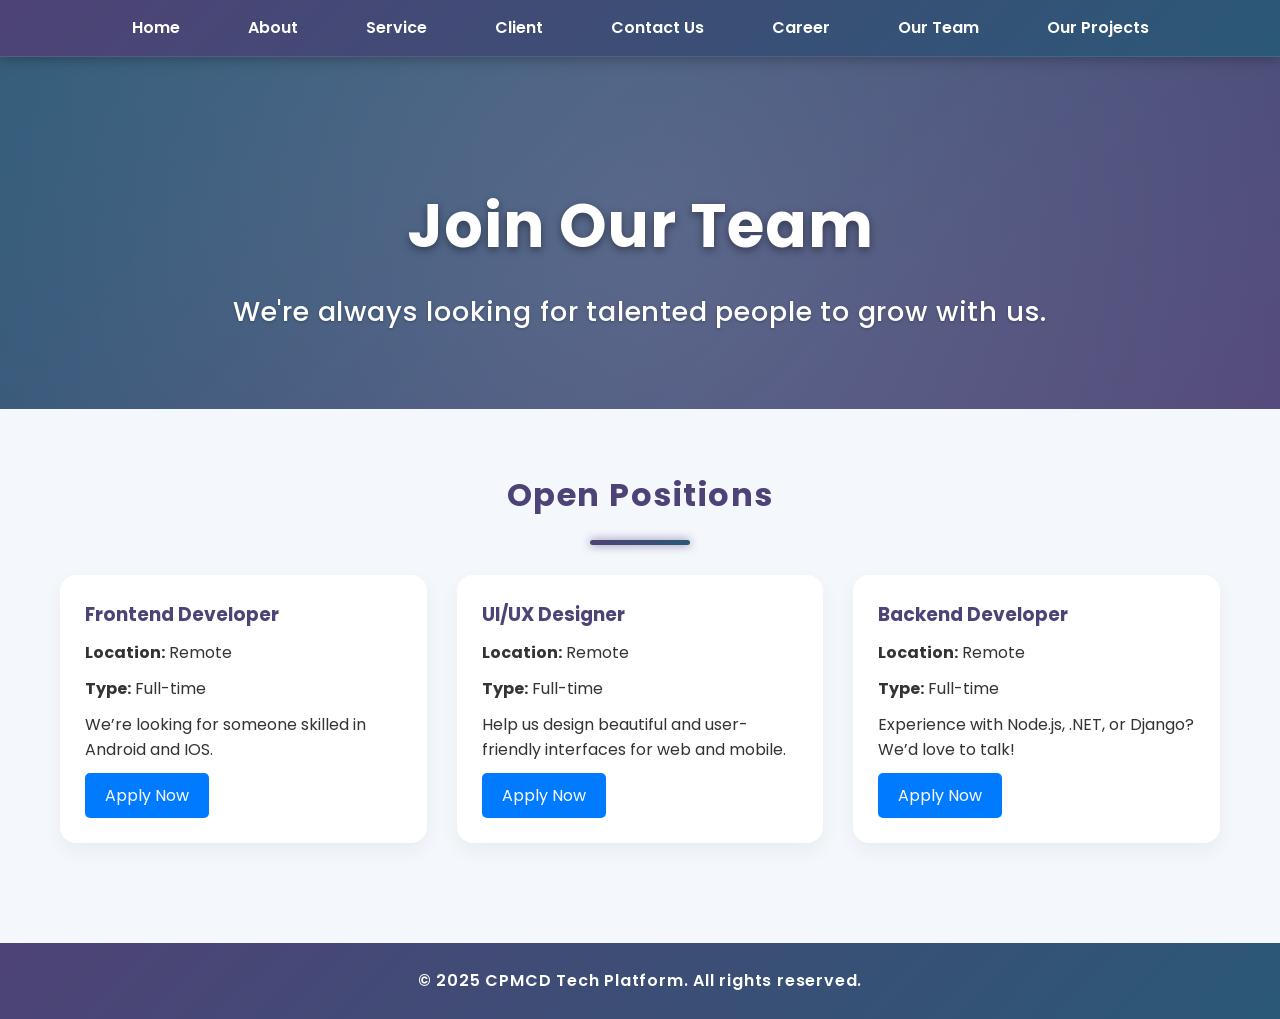
<file: career.html>
<!doctype html>
<html lang="en">

<head>
  <meta charset="UTF-8" />
  <meta name="viewport" content="width=device-width, initial-scale=1.0" />
  <title>Career Page</title>
  <link rel="icon" type="image/x-icon"
    href="https://media.licdn.com/dms/image/v2/D4E0BAQFKHtJ2ftBh6g/company-logo_400_400/company-logo_400_400/0/1721794310336/cpmcd_platform_technology_logo?e=2147483647&v=beta&t=9r1F8eCsjUid0Vyh_4Xl4l8Rt_daRUQAMwIENLAMIPk">

  <link href="https://fonts.googleapis.com/css2?family=Poppins:wght@400;600&display=swap" rel="stylesheet" />
  <link rel="stylesheet" href="https://cdnjs.cloudflare.com/ajax/libs/animate.css/4.1.1/animate.min.css" />
  <link rel="stylesheet" href="https://cdnjs.cloudflare.com/ajax/libs/font-awesome/6.0.0-beta3/css/all.min.css" />
  <link rel="stylesheet" href="css/client.css" />
  <link rel="stylesheet" href="css/style.css" />
  <link rel="stylesheet" href="css/career.css" />

  <style>
    .general-apply {
      display: none;
      margin-top: 30px;
    }

    .general-apply.active {
      display: block;
    }

    .btn {
      background-color: #007bff;
      color: white;
      padding: 10px 20px;
      border: none;
      text-decoration: none;
      border-radius: 5px;
      cursor: pointer;
    }

    .btn:hover {
      background-color: #0056b3;
    }
  </style>
</head>

<body oncontextmenu="return false;">
  <nav aria-label="Primary navigation">
    <ul>
      <li><a href="index.html" aria-current="page">Home</a></li>
      <li><a href="about.html">About</a></li>
      <li><a href="services.html">Service</a></li>
      <li><a href="client.html">Client</a></li>
      <li><a href="contact.html">Contact Us</a></li>
      <li><a href="career.html">Career</a></li>
      <li><a href="outteam.html">Our Team</a></li>
      <li><a href="project.html">Our Projects</a></li>

    </ul>
  </nav>

  <header id="home" role="banner">
    <h1 class="animate__animated animate__bounceInDown">Join Our Team</h1>
    <p class="animate__animated animate__fadeInUp">We're always looking for talented people to grow with us.</p>
  </header>

  <section class="career container">
    <h2 class="section-title">Open Positions</h2>

    <div class="job-listing">
      <div class="job-card">
        <h3>Frontend Developer</h3>
        <p><strong>Location:</strong> Remote</p>
        <p><strong>Type:</strong> Full-time</p>
        <p>We’re looking for someone skilled in Android and IOS.</p>
        <a href="#apply" class="btn" onclick="showApplicationForm()">Apply Now</a>
      </div>

      <div class="job-card">
        <h3>UI/UX Designer</h3>
        <p><strong>Location:</strong> Remote</p>
        <p><strong>Type:</strong> Full-time</p>
        <p>Help us design beautiful and user-friendly interfaces for web and mobile.</p>
        <a href="#apply" class="btn" onclick="showApplicationForm()">Apply Now</a>
      </div>

      <div class="job-card">
        <h3>Backend Developer</h3>
        <p><strong>Location:</strong> Remote</p>
        <p><strong>Type:</strong> Full-time</p>
        <p>Experience with Node.js, .NET, or Django? We’d love to talk!</p>
        <a href="#apply" class="btn" onclick="showApplicationForm()">Apply Now</a>
      </div>
    </div>

    <div class="general-apply" id="apply">
      <h2>Didn't find your role?</h2>
      <p>We're always excited to meet new talent. Send us your resume!</p>

      <form onsubmit="redirectToGoogleForm(event)">
        <!-- You can enable these fields if you want to collect user input locally
        <input type="text" name="name" placeholder="Your Name" required />
        <input type="email" name="email" placeholder="Your Email" required />
        <textarea name="message" placeholder="Tell us why you'd be a great fit..." required></textarea> -->
        <button type="submit" class="btn">Process Application</button>
      </form>
    </div>
  </section>

  <footer>&copy; 2025 CPMCD Tech Platform. All rights reserved.</footer>

  <script>
    function showApplicationForm() {
      const formSection = document.getElementById("apply");
      formSection.classList.add("active");
      formSection.scrollIntoView({ behavior: "smooth" });
    }

    function redirectToGoogleForm(event) {
      event.preventDefault();
      window.location.href = "https://forms.gle/CaBbnce88KmYjW5A6";
    }


    document.addEventListener('contextmenu', function (e) {
      e.preventDefault();
    });

    document.onkeydown = function (e) {
      // F12
      if (e.keyCode === 123) {
        return false;
      }
      // Ctrl+Shift+I
      if (e.ctrlKey && e.shiftKey && e.keyCode === 73) {
        return false;
      }
      // Ctrl+Shift+J
      if (e.ctrlKey && e.shiftKey && e.keyCode === 74) {
        return false;
      }
      // Ctrl+U (view source)
      if (e.ctrlKey && e.keyCode === 85) {
        return false;
      }
    };


  </script>
</body>

</html>
</file>
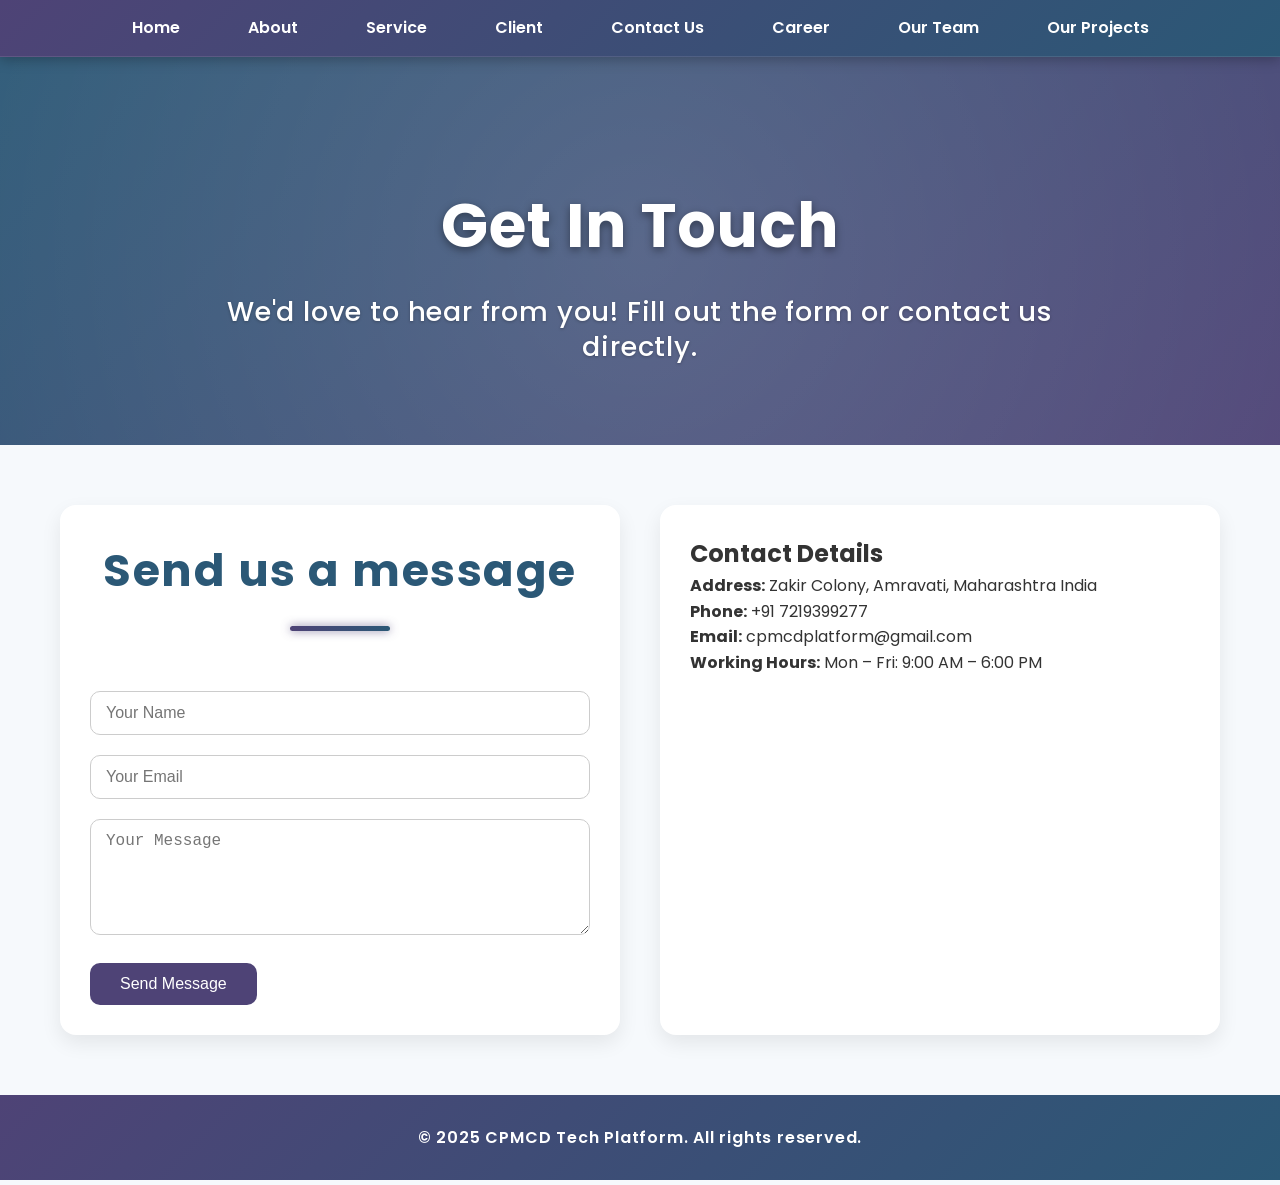
<file: contact.html>
<!doctype html>
<html lang="en">

<head>
  <meta charset="UTF-8" />
  <meta name="viewport" content="width=device-width, initial-scale=1.0" />
  <title>Contact Us</title>
  <link rel="icon" type="image/x-icon"
    href="https://media.licdn.com/dms/image/v2/D4E0BAQFKHtJ2ftBh6g/company-logo_400_400/company-logo_400_400/0/1721794310336/cpmcd_platform_technology_logo?e=2147483647&v=beta&t=9r1F8eCsjUid0Vyh_4Xl4l8Rt_daRUQAMwIENLAMIPk">
  <link href="https://fonts.googleapis.com/css2?family=Poppins:wght@400;600&display=swap" rel="stylesheet" />

  <link rel="stylesheet" href="https://cdnjs.cloudflare.com/ajax/libs/animate.css/4.1.1/animate.min.css" />

  <link rel="stylesheet" href="https://cdnjs.cloudflare.com/ajax/libs/font-awesome/6.0.0-beta3/css/all.min.css" />

  <link rel="stylesheet" href="css/client.css" />
  <link rel="stylesheet" href="css/style.css" />
  <link rel="stylesheet" href="css/contact.css" />
</head>

<body oncontextmenu="return false;">
  <nav aria-label="Primary navigation">
    <ul>
      <li><a href="index.html" aria-current="page">Home</a></li>
      <li><a href="about.html">About</a></li>
      <li><a href="services.html">Service</a></li>
      <li><a href="client.html">Client</a></li>
      <li><a href="contact.html">Contact Us</a></li>
      <li><a href="career.html">Career</a></li>
      <li><a href="outteam.html">Our Team</a></li>
      <li><a href="project.html">Our Projects</a></li>

    </ul>
  </nav>

  <header id="home" role="banner">
    <h1 class="animate__animated animate__bounceInDown">Get In Touch</h1>
    <p class="animate__animated animate__fadeInUp">
      We'd love to hear from you! Fill out the form or contact us directly.
    </p>
  </header>

  <section class="contact container">
    <div class="contact-wrapper">
      <!-- Contact Form -->
      <div class="contact-form">
        <h2 class="section-title">Send us a message</h2>
        <form action="#" method="POST" id="contact-form">
          <div class="form-group">
            <input type="text" name="name" placeholder="Your Name" required />
          </div>
          <div class="form-group">
            <input type="email" name="email" placeholder="Your Email" required />
          </div>
          <div class="form-group">
            <textarea name="message" rows="5" placeholder="Your Message" required></textarea>
          </div>
          <button type="submit" class="btn">Send Message</button>
        </form>
      </div>

      <!-- Contact Info -->
      <div class="contact-info">
        <h2>Contact Details</h2>
        <p><strong>Address:</strong> Zakir Colony, Amravati, Maharashtra India</p>
        <p><strong>Phone:</strong> +91 7219399277</p>
        <p><strong>Email:</strong> cpmcdplatform@gmail.com</p>
        <p><strong>Working Hours:</strong> Mon – Fri: 9:00 AM – 6:00 PM</p>
      </div>
    </div>
  </section>

  <!-- FOOTER -->
  <footer>&copy; 2025 CPMCD Tech Platform. All rights reserved.</footer>

  <script>
    document.addEventListener('contextmenu', function (e) {
      e.preventDefault();
    });

    document.onkeydown = function (e) {
      // F12
      if (e.keyCode === 123) {
        return false;
      }
      // Ctrl+Shift+I
      if (e.ctrlKey && e.shiftKey && e.keyCode === 73) {
        return false;
      }
      // Ctrl+Shift+J
      if (e.ctrlKey && e.shiftKey && e.keyCode === 74) {
        return false;
      }
      // Ctrl+U (view source)
      if (e.ctrlKey && e.keyCode === 85) {
        return false;
      }
    };

  </script>

  <script type="text/javascript" src="https://cdn.emailjs.com/dist/email.min.js"></script>
  <script type="text/javascript">
    (function () {
      emailjs.init("c0iFJgRQ2n9bSY6VX"); // Replace with your public key
    })();
  </script>

  <script>
    document.getElementById("contact-form").addEventListener("submit", function (e) {
      e.preventDefault();

      emailjs.sendForm("service_2zreihf", "template_xt0trl4", this)
        .then(function (response) {
          alert("Message sent successfully!");
        }, function (error) {
          alert("Failed to send message. Please try again.");
          console.log("FAILED", error);
        });
    });
  </script>



</body>

</html>
</file>
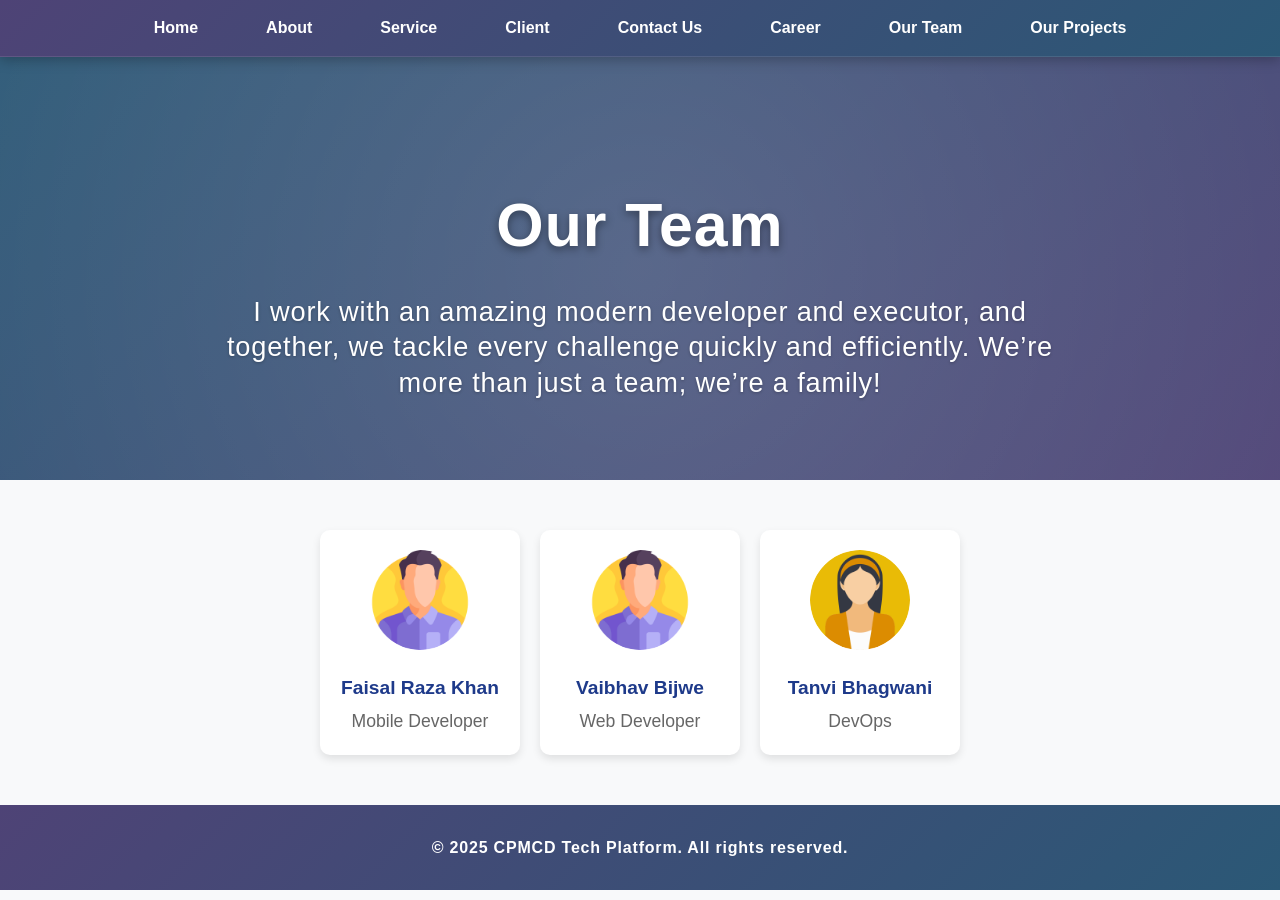
<file: outteam.html>
<!doctype html>
<html lang="en">

<head>
    <meta charset="UTF-8" />
    <meta name="viewport" content="width=device-width, initial-scale=1" />
    <title>CPMCD Tech</title>
    <link rel="icon" type="image/x-icon"
        href="https://media.licdn.com/dms/image/v2/D4E0BAQFKHtJ2ftBh6g/company-logo_400_400/company-logo_400_400/0/1721794310336/cpmcd_platform_technology_logo?e=2147483647&v=beta&t=9r1F8eCsjUid0Vyh_4Xl4l8Rt_daRUQAMwIENLAMIPk">
    <link rel="stylesheet" href="https://cdnjs.cloudflare.com/ajax/libs/animate.css/4.1.1/animate.min.css" />
    <link rel="stylesheet" href="https://cdnjs.cloudflare.com/ajax/libs/font-awesome/6.0.0-beta3/css/all.min.css" />

    <link rel="stylesheet" href="css/style.css" />

    <style>
        .card-container {
            display: flex;
            margin: 50px 0px 50px 0px;
            gap: 20px;
            flex-wrap: wrap;
            justify-content: center;
        }

        .card {
            background-color: white;
            border-radius: 10px;
            box-shadow: 0 4px 8px rgba(0, 0, 0, 0.1);
            width: 200px;
            padding: 20px;
            text-align: center;
            transition:
                transform 0.3s ease,
                box-shadow 0.3s ease;
        }

        .card:hover {
            transform: scale(1.05);
            box-shadow: 0 8px 16px rgba(0, 0, 0, 0.2);
        }

        .card img {
            width: 100px;
            height: 100px;
            border-radius: 50%;
            object-fit: cover;
            margin-bottom: 15px;
        }

        .card h3 {
            margin: 0;
            font-size: 1.2em;
            color: #1e3a8a;
        }

        .card p {
            margin: 5px 0 0;
            color: #666;
        }
    </style>
</head>

<body oncontextmenu="return false;">
    <nav aria-label="Primary navigation">
        <ul>
            <li><a href="index.html" aria-current="page">Home</a></li>
            <li><a href="about.html">About</a></li>
            <li><a href="services.html">Service</a></li>
            <li><a href="client.html">Client</a></li>
            <li><a href="contact.html">Contact Us</a></li>
            <li><a href="career.html">Career</a></li>
            <li><a href="outteam.html">Our Team</a></li>
            <li><a href="project.html">Our Projects</a></li>

        </ul>
    </nav>

    <header id="home" role="banner">
        <h1 class="animate__animated animate__bounceInDown">Our Team</h1>
        <p class="animate__animated animate__fadeInUp">
            I work with an amazing modern developer and executor, and together, we tackle every challenge quickly
            and efficiently. We’re more than just a team; we’re a family!
        </p>
    </header>

    <main>
        <div class="card-container">
            <div class="card">
                <img src="img/men.png" alt="Profile" />
                <h3>Faisal Raza Khan</h3>
                <p>Mobile Developer</p>
            </div>
            <div class="card">
                <img src="img/men.png" alt="Profile" />
                <h3>Vaibhav Bijwe</h3>
                <p>Web Developer</p>
            </div>

            <div class="card">
                <img src="img/girl.png" alt="Profile" />
                <h3>Tanvi Bhagwani</h3>
                <p>DevOps</p>
            </div>
        </div>
    </main>

    <footer>&copy; 2025 CPMCD Tech Platform. All rights reserved.</footer>

    <script>
        document.addEventListener('contextmenu', function (e) {
            e.preventDefault();
        });

        document.onkeydown = function (e) {
            // F12
            if (e.keyCode === 123) {
                return false;
            }
            // Ctrl+Shift+I
            if (e.ctrlKey && e.shiftKey && e.keyCode === 73) {
                return false;
            }
            // Ctrl+Shift+J
            if (e.ctrlKey && e.shiftKey && e.keyCode === 74) {
                return false;
            }
            // Ctrl+U (view source)
            if (e.ctrlKey && e.keyCode === 85) {
                return false;
            }
        };

    </script>
</body>

</html>
</file>
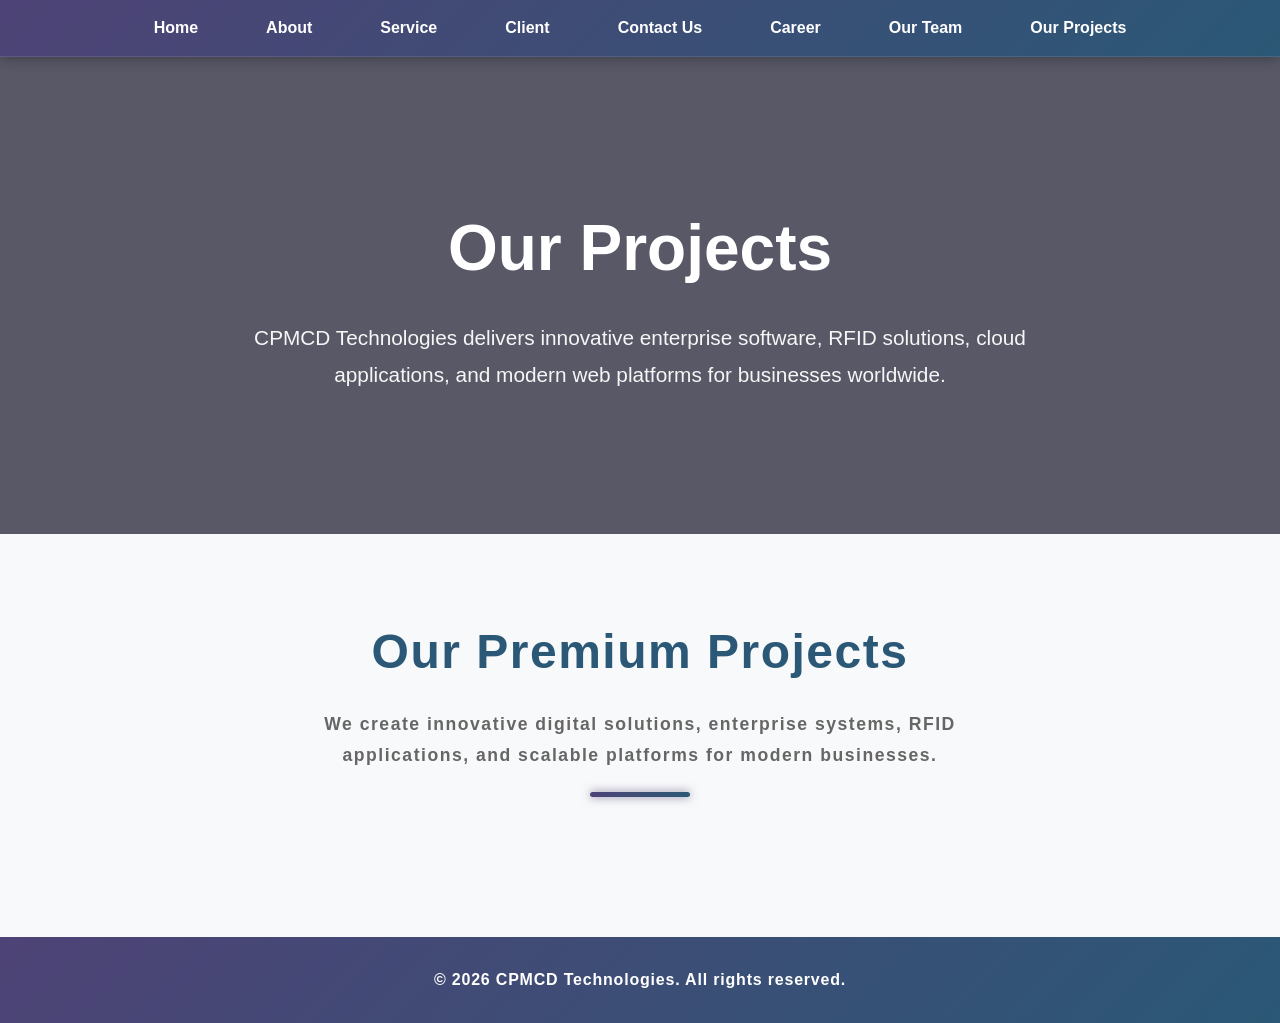
<file: project.html>
<!DOCTYPE html>
<html lang="en">

<head>
    <meta charset="UTF-8" />
    <meta name="viewport" content="width=device-width, initial-scale=1.0" />
    <title>Our Projects - CPMCD Technologies</title>

    <!-- Google Fonts -->
    <link href="https://fonts.googleapis.com/css2?family=Poppins:wght@300;400;500;600;700&display=swap"
        rel="stylesheet" />

    <!-- Font Awesome -->
    <link rel="stylesheet" href="https://cdnjs.cloudflare.com/ajax/libs/font-awesome/6.0.0-beta3/css/all.min.css" />

    <!-- Animate CSS -->
    <link rel="stylesheet" href="https://cdnjs.cloudflare.com/ajax/libs/animate.css/4.1.1/animate.min.css" />

    <!-- External CSS -->
    <link rel="stylesheet" href="css/project.css" />
    <link rel="stylesheet" href="css/style.css" />


</head>

<body>

    <!-- NAVBAR -->

    <nav aria-label="Primary navigation">
        <ul>
            <li><a href="index.html">Home</a></li>
            <li><a href="about.html">About</a></li>
            <li><a href="services.html">Service</a></li>
            <li><a href="client.html">Client</a></li>
            <li><a href="contact.html">Contact Us</a></li>
            <li><a href="career.html">Career</a></li>
            <li><a href="outteam.html">Our Team</a></li>
            <li><a href="project.html" class="active">Our Projects</a></li>
        </ul>
    </nav>

    <!-- HERO SECTION -->

    <section class="hero">

        <h1 class="animate__animated animate__fadeInDown">
            Our Projects
        </h1>

        <p class="animate__animated animate__fadeInUp">
            CPMCD Technologies delivers innovative enterprise software,
            RFID solutions, cloud applications, and modern web platforms
            for businesses worldwide.
        </p>

    </section>

    <!-- PROJECTS -->
    <section class="projects-section">

        <div class="section-title">

            <h2>Our Premium Projects</h2>

            <p>
                We create innovative digital solutions, enterprise systems,
                RFID applications, and scalable platforms for modern businesses.
            </p>

        </div>

        <div class="projects-grid">

            <!-- PROJECT 1 -->
<!-- 
            <div class="project-card animate__animated animate__fadeInUp">

                <div class="project-image">

                    <img src="https://images.unsplash.com/photo-1551434678-e076c223a692" alt="ERP Project">

                    <div class="project-overlay"></div>

                    <div class="project-icon">
                        <i class="fas fa-laptop-code"></i>
                    </div>

                </div>

                <div class="project-content">

                    <h3>Enterprise ERP System</h3>

                    <p>
                        Advanced ERP platform for supplier management,
                        inventory control, finance automation,
                        and business analytics.
                    </p>

                    <div class="project-tech">
                        <span>.NET</span>
                        <span>SQL Server</span>
                        <span>Azure</span>
                        <span>REST API</span>
                    </div>

                    <a href="#" class="project-btn">
                        View Project
                        <i class="fas fa-arrow-right"></i>
                    </a>

                </div>

            </div> -->

            <!-- PROJECT 2 -->

            <!-- <div class="project-card animate__animated animate__fadeInUp">

                <div class="project-image">

                    <img src="https://images.unsplash.com/photo-1516321318423-f06f85e504b3" alt="RFID Project">

                    <div class="project-overlay"></div>

                    <div class="project-icon">
                        <i class="fas fa-microchip"></i>
                    </div>

                </div>

                <div class="project-content">

                    <h3>RFID Tracking Solution</h3>

                    <p>
                        Smart RFID and barcode scanning system
                        for warehouse, logistics, and manufacturing operations.
                    </p>

                    <div class="project-tech">
                        <span>MAUI</span>
                        <span>Android</span>
                        <span>RFID</span>
                        <span>SQLite</span>
                    </div>

                    <a href="#" class="project-btn">
                        View Project
                        <i class="fas fa-arrow-right"></i>
                    </a>

                </div>

            </div> -->

            <!-- PROJECT 3 -->

            <!-- <div class="project-card animate__animated animate__fadeInUp">

                <div class="project-image">

                    <img src="https://images.unsplash.com/photo-1460925895917-afdab827c52f" alt="Web Portal">

                    <div class="project-overlay"></div>

                    <div class="project-icon">
                        <i class="fas fa-globe"></i>
                    </div>

                </div>

                <div class="project-content">

                    <h3>Business Web Portal</h3>

                    <p>
                        Responsive web application with dashboards,
                        client management, analytics,
                        and cloud integration.
                    </p>

                    <div class="project-tech">
                        <span>React</span>
                        <span>JavaScript</span>
                        <span>Bootstrap</span>
                        <span>API</span>
                    </div>

                    <a href="#" class="project-btn">
                        View Project
                        <i class="fas fa-arrow-right"></i>
                    </a>

                </div>

            </div> -->

        </div>

    </section>


    <!-- FOOTER -->

    <footer>
        &copy; 2026 CPMCD Technologies. All rights reserved.
    </footer>

</body>

</html>
</file>
<file: css/client.css>
/* RESET & BASE */
* {
  margin: 0;
  padding: 0;
  box-sizing: border-box;
}

body {
  font-family: 'Poppins', sans-serif;
  color: #333;
  background-color: #f9f9f9;
  scroll-behavior: smooth;
}

img {
  max-width: 100%;
  height: auto;
}

.container {
  max-width: 1200px;
  margin: auto;
  padding: 60px 25px;
}

.section-title {
  text-align: center;
  font-size: 2.5rem;
  margin-bottom: 50px;
  color: #2b5876;
  position: relative;
}

.section-title::after {
  content: "";
  display: block;
  width: 80px;
  height: 4px;
  background: linear-gradient(to right, #4e4376, #2b5876);
  margin: 16px auto 0;
  border-radius: 2px;
}

/* HERO */
.client-hero {
  background: linear-gradient(135deg, #4e4376, #2b5876);
  color: white;
  padding: 120px 20px 90px;
  text-align: center;
  position: relative;
  overflow: hidden;
}

.client-hero::before {
  content: "";
  position: absolute;
  top: -50%;
  left: -50%;
  width: 200%;
  height: 200%;
  background: radial-gradient(circle at center, rgba(255, 255, 255, 0.1), transparent 70%);
  animation: rotateBG 18s linear infinite;
  z-index: 0;
}

.hero-content {
  position: relative;
  z-index: 1;
}

.client-hero h1 {
  font-size: 3rem;
  font-weight: 700;
  animation: fadeInDown 1.2s ease;
}

.client-hero p {
  font-size: 1.3rem;
  margin-top: 15px;
  max-width: 700px;
  margin-left: auto;
  margin-right: auto;
  animation: fadeInUp 1.5s ease;
}

/* CLIENT GRID */
.client-grid {
  display: grid;
  grid-template-columns: repeat(auto-fit, minmax(220px, 1fr));
  gap: 40px;
  margin-top: 30px;
}

.client-card {
  background: white;
  padding: 25px;
  border-radius: 20px;
  text-align: center;
  box-shadow: 0 12px 30px rgba(0, 0, 0, 0.08);
  transition: transform 0.4s ease, box-shadow 0.4s ease;
  animation: fadeIn 1s ease-in;
}

.client-card:hover {
  transform: translateY(-10px);
  box-shadow: 0 20px 60px rgba(0, 0, 0, 0.15);
}

.client-card img {
  height: 60px;
  margin-bottom: 15px;
}

.client-card p {
  font-weight: 600;
  color: #4e4376;
  font-size: 1.1rem;
}

/* FOOTER */
footer {
  text-align: center;
  background: #4e4376;
  color: white;
  padding: 25px;
  font-weight: 500;
}

/* ANIMATIONS */
@keyframes fadeInDown {
  from {
    opacity: 0;
    transform: translateY(-30px);
  }

  to {
    opacity: 1;
    transform: translateY(0);
  }
}

@keyframes fadeInUp {
  from {
    opacity: 0;
    transform: translateY(30px);
  }

  to {
    opacity: 1;
    transform: translateY(0);
  }
}

@keyframes rotateBG {
  from {
    transform: rotate(0);
  }

  to {
    transform: rotate(360deg);
  }
}
</file>
<file: css/style.css>
/* Reset and base */
*,
*::before,
*::after {
  margin: 0;
  padding: 0;
  box-sizing: border-box;
}

body {
  font-family: 'Segoe UI', Tahoma, Geneva, Verdana, sans-serif;
  background: #f8f9fa;
  color: #333;
  line-height: 1.6;
  overflow-x: hidden;
  min-height: 100vh;
  scroll-behavior: smooth;
  -webkit-font-smoothing: antialiased;
  -moz-osx-font-smoothing: grayscale;
}

a {
  text-decoration: none;
  color: inherit;
}

/* HEADER */
header {
  background: linear-gradient(135deg, #2b5876, #4e4376);
  color: white;
  padding: 120px 20px 80px;
  text-align: center;
  position: relative;
  overflow: hidden;
  animation: fadeIn 1.8s ease-in-out;
}

header::before {
  content: "";
  position: absolute;
  top: -50%;
  left: -50%;
  width: 200%;
  height: 200%;
  background: radial-gradient(circle at center, rgba(255 255 255 / 0.15), transparent 70%);
  animation: rotateBG 20s linear infinite;
  z-index: 0;
  pointer-events: none;
}

@keyframes rotateBG {
  from {
    transform: rotate(0deg);
  }

  to {
    transform: rotate(360deg);
  }
}

header h1 {
  font-size: 3.8rem;
  margin-bottom: 20px;
  animation: bounceInDown 1.2s;
  text-shadow: 0 3px 8px rgba(0, 0, 0, 0.4);
  position: relative;
  z-index: 1;
  font-weight: 700;
  letter-spacing: 1px;
}

header p {
  font-size: 1.7rem;
  max-width: 850px;
  margin: 0 auto;
  animation: fadeInUp 1.5s;
  position: relative;
  z-index: 1;
  font-weight: 500;
  letter-spacing: 0.03em;
  line-height: 1.3;
  text-shadow: 0 1px 3px rgba(0, 0, 0, 0.25);
}

/* NAVIGATION */
nav {
  background: linear-gradient(135deg, #4e4376, #2b5876);
  padding: 15px 0;
  position: sticky;
  top: 0;
  z-index: 1100;
  animation: slideInDown 0.8s ease forwards;
  backdrop-filter: saturate(180%) blur(10px);
  box-shadow: 0 3px 12px rgba(0, 0, 0, 0.25);
  border-bottom: 1px solid rgba(255, 255, 255, 0.1);
}

nav ul {
  display: flex;
  flex-wrap: wrap;
  justify-content: center;
  list-style: none;
  gap: 20px;
  max-width: 1200px;
  margin: auto;
  padding: 0 15px;
}

nav a {
  color: white;
  font-weight: 600;
  padding: 10px 24px;
  border-radius: 30px;
  position: relative;
  transition: background-color 0.4s ease, transform 0.3s ease;
  font-size: 1rem;
  user-select: none;
}

nav a::before {
  content: '';
  position: absolute;
  top: 50%;
  left: 50%;
  width: 0;
  height: 100%;
  background: rgba(255, 255, 255, 0.15);
  border-radius: 30px;
  transform: translate(-50%, -50%);
  transition: width 0.4s ease;
  z-index: -1;
}

nav a:hover,
nav a:focus {
  background-color: rgba(255, 255, 255, 0.15);
  transform: scale(1.1);
  outline: none;
}

nav a:hover::before,
nav a:focus::before {
  width: 110%;
}

/* CONTAINER */
.container {
  max-width: 1200px;
  margin: auto;
  padding: 60px 25px;
  animation: fadeInUp 1s ease forwards;
}

/* SECTION TITLE */
.section-title {
  text-align: center;
  font-size: 2.8rem;
  margin-bottom: 60px;
  color: #2b5876;
  position: relative;
  font-weight: 700;
  letter-spacing: 1.5px;
}

.section-title::after {
  content: "";
  width: 100px;
  height: 5px;
  background: linear-gradient(to right, #4e4376, #2b5876);
  display: block;
  margin: 20px auto 0;
  border-radius: 3px;
  box-shadow: 0 0 10px rgba(78, 67, 118, 0.7);
}

/* ABOUT TEXT */
#about p {
  max-width: 900px;
  margin: auto;
  font-size: 1.15rem;
  line-height: 1.7;
  color: #444;
  font-weight: 500;
  letter-spacing: 0.02em;
}

/* COUNTER SECTION */
.counter-section {
  background: linear-gradient(135deg, #4e4376, #2b5876);
  color: white;
  padding: 110px 20px 100px;
  text-align: center;
  position: relative;
  overflow: hidden;
  box-shadow: inset 0 0 80px rgba(0, 0, 0, 0.3);
}

.counter-section::before {
  content: "";
  position: absolute;
  top: 0;
  left: 0;
  width: 100%;
  height: 100%;
  background: url('https://www.transparenttextures.com/patterns/diagonal-striped-brick.png');
  opacity: 0.08;
  pointer-events: none;
}

.counter-grid {
  display: grid;
  grid-template-columns: repeat(auto-fit, minmax(200px, 1fr));
  gap: 50px;
  max-width: 960px;
  margin: 0 auto;
  position: relative;
  z-index: 1;
}

.counter-item {
  padding: 45px 25px;
  background: rgba(255, 255, 255, 0.15);
  border-radius: 20px;
  backdrop-filter: blur(8px);
  box-shadow: 0 10px 30px rgba(0, 0, 0, 0.12);
  border: 1px solid rgba(255, 255, 255, 0.2);
  transition: all 0.35s ease;
  cursor: default;
}

.counter-item:hover {
  background: rgba(255, 255, 255, 0.25);
  box-shadow: 0 15px 45px rgba(0, 0, 0, 0.25);
  transform: translateY(-12px);
}

.counter {
  font-size: 4rem;
  font-weight: 900;
  margin-bottom: 12px;
  color: #fff;
  text-shadow: 0 3px 10px rgba(0, 0, 0, 0.3);
  letter-spacing: 2px;
}

.counter-label {
  font-size: 1.4rem;
  font-weight: 600;
  text-transform: uppercase;
  opacity: 0.85;
  letter-spacing: 0.1em;
  user-select: none;
}

/* CARDS */
.cards {
  display: grid;
  grid-template-columns: repeat(auto-fit, minmax(280px, 1fr));
  gap: 35px;
}

.card {
  background: white;
  border-radius: 20px;
  box-shadow: 0 15px 40px rgba(0, 0, 0, 0.1);
  padding: 35px 30px;
  transition: transform 0.3s ease, box-shadow 0.3s ease;
  cursor: pointer;
  position: relative;
  overflow: hidden;
}

.card:hover {
  transform: translateY(-14px);
  box-shadow: 0 25px 65px rgba(0, 0, 0, 0.2);
}

.card i {
  font-size: 3.8rem;
  color: #4e4376;
  margin-bottom: 22px;
  transition: color 0.3s ease;
}

.card:hover i {
  color: #2b5876;
}

.card h3 {
  font-size: 1.6rem;
  margin-bottom: 15px;
  font-weight: 700;
  color: #2b5876;
}

.card p {
  font-size: 1.1rem;
  line-height: 1.5;
  color: #555;
}

/* TECH LIST */
.tech-list {
  margin-top: 55px;
  display: flex;
  flex-wrap: wrap;
  justify-content: center;
  gap: 30px;
  max-width: 800px;
  margin-left: auto;
  margin-right: auto;
}

.tech-item {
  background: #4e4376;
  padding: 15px 30px;
  border-radius: 30px;
  color: white;
  font-weight: 700;
  letter-spacing: 0.05em;
  font-size: 1.15rem;
  box-shadow: 0 6px 15px rgba(78, 67, 118, 0.4);
  user-select: none;
  cursor: default;
  transition: transform 0.3s ease, box-shadow 0.4s ease;
}

.tech-item:hover {
  transform: scale(1.1);
  box-shadow: 0 15px 40px rgba(78, 67, 118, 0.8);
}

/* FOOTER */
footer {
  text-align: center;
  padding: 30px 15px;
  background: linear-gradient(135deg, #4e4376, #2b5876);
  color: white;
  font-weight: 600;
  letter-spacing: 0.05em;
  font-size: 1rem;
  user-select: none;
}

/* Responsive */
@media (max-width: 768px) {
  header h1 {
    font-size: 3rem;
  }

  header p {
    font-size: 1.25rem;
  }

  .counter {
    font-size: 3rem;
  }

  .counter-label {
    font-size: 1.1rem;
  }
}

/* Animations from Animate.css override */
@keyframes bounceInDown {

  0%,
  60%,
  75%,
  90%,
  100% {
    animation-timing-function: cubic-bezier(0.215, 0.610, 0.355, 1.000);
  }

  0% {
    opacity: 0;
    transform: translate3d(0, -3000px, 0);
  }

  60% {
    opacity: 1;
    transform: translate3d(0, 25px, 0);
  }

  75% {
    transform: translate3d(0, -10px, 0);
  }

  90% {
    transform: translate3d(0, 5px, 0);
  }

  100% {
    transform: none;
  }
}

@keyframes fadeInUp {
  from {
    opacity: 0;
    transform: translate3d(0, 40px, 0);
  }

  to {
    opacity: 1;
    transform: none;
  }
}

@keyframes fadeIn {
  from {
    opacity: 0;
  }

  to {
    opacity: 1;
  }
}

/* ========================= */
/* HEADER IMAGE */
/* ========================= */

.header-image {
  width: 220px;
  height: 220px;
  object-fit: cover;
  border-radius: 50%;
  margin-bottom: 30px;
  position: relative;
  z-index: 1;
  border: 5px solid rgba(255, 255, 255, 0.4);
  box-shadow: 0 10px 30px rgba(0, 0, 0, 0.3);
  transition: all 0.5s ease;
}

.header-image:hover {
  transform: scale(1.08) rotate(5deg);
  box-shadow: 0 15px 40px rgba(0, 0, 0, 0.5);
}

/* ========================= */
/* ABOUT SECTION LAYOUT */
/* ========================= */

.about-content {
  display: flex;
  align-items: center;
  justify-content: center;
  gap: 50px;
  flex-wrap: wrap;
}

.about-image {
  flex: 1;
  min-width: 300px;
}

.about-image img {
  width: 100%;
  max-width: 450px;
  border-radius: 20px;
  display: block;
  margin: auto;

  box-shadow: 0 15px 35px rgba(0, 0, 0, 0.2);

  transition: all .5s ease;
}

.about-image img:hover {
  transform: translateY(-10px) scale(1.03);
  box-shadow: 0 25px 50px rgba(0, 0, 0, 0.3);
}

.about-text {
  flex: 1;
  min-width: 300px;
}

.about-text p {
  font-size: 1.1rem;
  line-height: 1.8;
  color: #444;
}

/* ========================= */
/* IMAGE FLOAT ANIMATION */
/* ========================= */

@keyframes floating {

  0% {
    transform: translateY(0px);
  }

  50% {
    transform: translateY(-10px);
  }

  100% {
    transform: translateY(0px);
  }
}

.about-image img {
  animation: floating 4s ease-in-out infinite;
}

/* ========================= */
/* RESPONSIVE */
/* ========================= */

@media(max-width:768px) {

  .header-image {
    width: 150px;
    height: 150px;
  }

  .about-content {
    flex-direction: column;
    text-align: center;
  }

  .about-image img {
    max-width: 100%;
  }

  .about-text {
    width: 100%;
  }

  .about-text p {
    font-size: 1rem;
  }

}

/* ========================= */
/* PROJECT SECTION */
/* ========================= */

.projects-section {
  padding: 80px 20px;
  background: #f8f9fa;
}

.projects-grid {
  display: grid;
  grid-template-columns: repeat(auto-fit, minmax(320px, 1fr));
  gap: 35px;
  max-width: 1300px;
  margin: auto;
}

.project-card {
  background: white;
  border-radius: 25px;
  overflow: hidden;
  box-shadow: 0 15px 40px rgba(0, 0, 0, 0.1);
  transition: all 0.4s ease;
  position: relative;
}

.project-card:hover {
  transform: translateY(-15px);
  box-shadow: 0 25px 60px rgba(0, 0, 0, 0.2);
}

.project-image {
  width: 100%;
  height: 230px;
  overflow: hidden;
  position: relative;
}

.project-image img {
  width: 100%;
  height: 100%;
  object-fit: cover;
  transition: transform .6s ease;
}

.project-card:hover .project-image img {
  transform: scale(1.1);
}

.project-content {
  padding: 30px;
}

.project-content h3 {
  font-size: 1.7rem;
  color: #2b5876;
  margin-bottom: 15px;
  font-weight: 700;
}

.project-content p {
  color: #555;
  line-height: 1.7;
  margin-bottom: 20px;
  font-size: 1rem;
}

/* TECH TAGS */

.project-tech {
  display: flex;
  flex-wrap: wrap;
  gap: 12px;
  margin-bottom: 25px;
}

.project-tech span {
  background: linear-gradient(135deg, #4e4376, #2b5876);
  color: white;
  padding: 8px 16px;
  border-radius: 30px;
  font-size: .9rem;
  font-weight: 600;
  transition: .3s ease;
}

.project-tech span:hover {
  transform: scale(1.08);
}

/* BUTTON */

.project-btn {
  display: inline-block;
  padding: 12px 24px;
  background: linear-gradient(135deg, #4e4376, #2b5876);
  color: white;
  border-radius: 30px;
  font-weight: 600;
  transition: all .4s ease;
}

.project-btn:hover {
  transform: translateY(-3px);
  box-shadow: 0 10px 25px rgba(43, 88, 118, .4);
}

/* PROJECT ICON */

.project-icon {
  position: absolute;
  top: 18px;
  right: 18px;
  width: 55px;
  height: 55px;
  background: rgba(255, 255, 255, .9);
  border-radius: 50%;
  display: flex;
  align-items: center;
  justify-content: center;
  color: #2b5876;
  font-size: 1.4rem;
  box-shadow: 0 8px 20px rgba(0, 0, 0, .15);
}

/* RESPONSIVE */

@media(max-width:768px) {

  .projects-section {
    padding: 60px 15px;
  }

  .project-content {
    padding: 25px;
  }

  .project-content h3 {
    font-size: 1.4rem;
  }

  .project-content p {
    font-size: .95rem;
  }

}
</file>
<file: css/career.css>
* {
  margin: 0;
  padding: 0;
  box-sizing: border-box;
}

body {
  font-family: 'Poppins', sans-serif;
  background: #f4f7fc;
  color: #333;
  line-height: 1.6;
}

.container {
  max-width: 1200px;
  margin: auto;
  padding: 60px 20px;
}

.career-hero {
  background: linear-gradient(135deg, #00b4db, #0083b0);
  color: white;
  padding: 100px 20px 80px;
  text-align: center;
}

.career-hero h1 {
  font-size: 3rem;
  margin-bottom: 10px;
  animation: fadeInDown 1s ease;
}

.career-hero p {
  font-size: 1.2rem;
  animation: fadeInUp 1.2s ease;
}

.section-title {
  font-size: 2rem;
  margin-bottom: 30px;
  color: #4e4376;
  text-align: center;
}

.job-listing {
  display: flex;
  flex-wrap: wrap;
  gap: 30px;
  justify-content: center;
}

.job-card {
  flex: 1 1 280px;
  background: white;
  border-radius: 16px;
  padding: 25px;
  box-shadow: 0 8px 20px rgba(0, 0, 0, 0.05);
  transition: transform 0.3s ease;
  animation: fadeIn 1s ease;
}

.job-card:hover {
  transform: translateY(-5px);
}

.job-card h3 {
  margin-bottom: 10px;
  color: #4e4376;
}

.job-card p {
  margin-bottom: 10px;
}

.btn {
  display: inline-block;
  background: #4e4376;
  color: white;
  padding: 10px 20px;
  border-radius: 8px;
  text-decoration: none;
  transition: background 0.3s ease;
}

.btn:hover {
  background: #006f8a;
}

.general-apply {
  margin-top: 60px;
  background: white;
  padding: 30px;
  border-radius: 16px;
  box-shadow: 0 8px 20px rgba(0, 0, 0, 0.08);
  animation: fadeIn 1.2s ease;
}

.general-apply h2 {
  margin-bottom: 10px;
  color: #4e4376;
}

.general-apply form {
  margin-top: 20px;
}

.general-apply input,
.general-apply textarea {
  width: 100%;
  padding: 12px;
  margin-bottom: 15px;
  border-radius: 10px;
  border: 1px solid #ccc;
  font-size: 1rem;
}

.general-apply input:focus,
.general-apply textarea:focus {
  outline: none;
  border-color: #00b4db;
}

footer {
  text-align: center;
  padding: 25px;
  background: linear-gradient(135deg, #4e4376, #2b5876);
  color: white;
  margin-top: 40px;
}

/* Animations */
@keyframes fadeInDown {
  from {
    opacity: 0;
    transform: translateY(-20px);
  }

  to {
    opacity: 1;
    transform: translateY(0);
  }
}

@keyframes fadeInUp {
  from {
    opacity: 0;
    transform: translateY(20px);
  }

  to {
    opacity: 1;
    transform: translateY(0);
  }
}

@keyframes fadeIn {
  from {
    opacity: 0;
    transform: scale(0.98);
  }

  to {
    opacity: 1;
    transform: scale(1);
  }
}

/* Responsive */
@media (max-width: 768px) {
  .job-listing {
    flex-direction: column;
  }
}
</file>
<file: css/contact.css>
* {
  margin: 0;
  padding: 0;
  box-sizing: border-box;
}

body {
  font-family: 'Poppins', sans-serif;
  background: #f6f9fc;
  color: #333;
  line-height: 1.6;
}

.container {
  max-width: 1200px;
  margin: auto;
  padding: 60px 20px;
}

.contact-hero {
  background: linear-gradient(135deg, #6a11cb, #2575fc);
  color: white;
  padding: 100px 20px 80px;
  text-align: center;
}

.contact-hero h1 {
  font-size: 3rem;
  margin-bottom: 10px;
  animation: fadeInDown 1s ease;
}

.contact-hero p {
  font-size: 1.2rem;
  animation: fadeInUp 1.2s ease;
}

.contact-wrapper {
  display: flex;
  flex-wrap: wrap;
  gap: 40px;
}

.contact-form,
.contact-info {
  flex: 1;
  min-width: 280px;
  background: white;
  padding: 30px;
  border-radius: 16px;
  box-shadow: 0 8px 20px rgba(0, 0, 0, 0.08);
  animation: fadeIn 1s ease;
}

/* .contact-form h2, .contact-info h2 {
  margin-bottom: 20px;
  color: #2575fc;
} */
.form-group {
  margin-bottom: 20px;
}

input,
textarea {
  width: 100%;
  padding: 12px 15px;
  border: 1px solid #ccc;
  border-radius: 10px;
  font-size: 1rem;
}

input:focus,
textarea:focus {
  border-color: #2575fc;
  outline: none;
}

.btn {
  background: #4e4376;
  color: white;
  padding: 12px 30px;
  font-size: 1rem;
  border: none;
  border-radius: 10px;
  cursor: pointer;
  transition: background 0.3s ease;
}

.btn:hover {
  background: #1e5ee8;
}

/* footer {
  text-align: center;
  padding: 25px;
  background: #1c1c1c;
  color: white;
  margin-top: 40px;
} */

/* Animations */
@keyframes fadeInDown {
  from {
    opacity: 0;
    transform: translateY(-20px);
  }

  to {
    opacity: 1;
    transform: translateY(0);
  }
}

@keyframes fadeInUp {
  from {
    opacity: 0;
    transform: translateY(20px);
  }

  to {
    opacity: 1;
    transform: translateY(0);
  }
}

@keyframes fadeIn {
  from {
    opacity: 0;
    transform: scale(0.98);
  }

  to {
    opacity: 1;
    transform: scale(1);
  }
}

/* Responsive */
@media (max-width: 768px) {
  .contact-wrapper {
    flex-direction: column;
  }
}
</file>
<file: css/project.css>
/* ========================= */
/* BEAUTIFUL PROJECT PAGE */
/* ========================= */

.hero {
    background:
        linear-gradient(rgba(20, 20, 40, 0.7),
            rgba(20, 20, 40, 0.7)),
        url('https://images.unsplash.com/photo-1498050108023-c5249f4df085');

    background-size: cover;
    background-position: center;
    padding: 140px 20px;
    text-align: center;
    color: white;
    position: relative;
}

.hero h1 {
    font-size: 4rem;
    margin-bottom: 20px;
    font-weight: 700;
    animation: fadeInDown 1s ease;
}

.hero p {
    max-width: 850px;
    margin: auto;
    font-size: 1.3rem;
    line-height: 1.8;
    opacity: .95;
    animation: fadeInUp 1.2s ease;
}

/* PROJECT SECTION */

.projects-section {
    padding: 100px 20px;
    background: linear-gradient(to bottom, #f8f9fa, #eef3ff);
}

.projects-grid {
    max-width: 1350px;
    margin: auto;
    display: grid;
    grid-template-columns: repeat(auto-fit, minmax(340px, 1fr));
    gap: 40px;
}

/* CARD */

.project-card {
    background: white;
    border-radius: 30px;
    overflow: hidden;
    position: relative;
    transition: all .5s ease;
    box-shadow: 0 20px 50px rgba(0, 0, 0, .08);
}

.project-card:hover {
    transform: translateY(-18px);
    box-shadow: 0 30px 70px rgba(0, 0, 0, .18);
}

/* IMAGE */

.project-image {
    position: relative;
    height: 260px;
    overflow: hidden;
}

.project-image img {
    width: 100%;
    height: 100%;
    object-fit: cover;
    transition: transform .7s ease;
}

.project-card:hover .project-image img {
    transform: scale(1.12);
}

/* OVERLAY */

.project-overlay {
    position: absolute;
    inset: 0;
    background: linear-gradient(to top,
            rgba(0, 0, 0, .75),
            rgba(0, 0, 0, .15));
}

/* ICON */

.project-icon {
    position: absolute;
    top: 20px;
    right: 20px;
    width: 65px;
    height: 65px;
    border-radius: 50%;
    background: rgba(255, 255, 255, .15);
    backdrop-filter: blur(8px);

    display: flex;
    align-items: center;
    justify-content: center;

    color: white;
    font-size: 1.5rem;
    border: 1px solid rgba(255, 255, 255, .3);
}

/* CONTENT */

.project-content {
    padding: 35px;
}

.project-content h3 {
    font-size: 1.9rem;
    margin-bottom: 18px;
    color: #2b5876;
    font-weight: 700;
}

.project-content p {
    color: #555;
    line-height: 1.9;
    margin-bottom: 28px;
    font-size: 1rem;
}

/* TECH TAGS */

.project-tech {
    display: flex;
    flex-wrap: wrap;
    gap: 12px;
    margin-bottom: 30px;
}

.project-tech span {
    background: linear-gradient(135deg, #4e4376, #2b5876);
    color: white;
    padding: 10px 18px;
    border-radius: 40px;
    font-size: .9rem;
    font-weight: 600;
    transition: all .3s ease;
}

.project-tech span:hover {
    transform: scale(1.08);
}

/* BUTTON */

.project-btn {
    display: inline-flex;
    align-items: center;
    gap: 10px;

    padding: 14px 28px;
    border-radius: 50px;

    background: linear-gradient(135deg, #4e4376, #2b5876);

    color: white;
    font-weight: 600;
    transition: .4s ease;
}

.project-btn:hover {
    transform: translateY(-4px);
    box-shadow: 0 15px 35px rgba(43, 88, 118, .35);
}

/* SECTION TITLE */

.section-title {
    text-align: center;
    margin-bottom: 80px;
}

.section-title h2 {
    font-size: 3rem;
    color: #2b5876;
    margin-bottom: 18px;
}

.section-title p {
    max-width: 700px;
    margin: auto;
    color: #666;
    line-height: 1.8;
    font-size: 1.1rem;
}

/* RESPONSIVE */

@media(max-width:768px) {

    .hero {
        padding: 100px 20px;
    }

    .hero h1 {
        font-size: 2.6rem;
    }

    .hero p {
        font-size: 1rem;
    }

    .projects-section {
        padding: 70px 15px;
    }

    .project-content {
        padding: 25px;
    }

    .project-content h3 {
        font-size: 1.5rem;
    }

    .section-title h2 {
        font-size: 2.2rem;
    }

}
</file>
